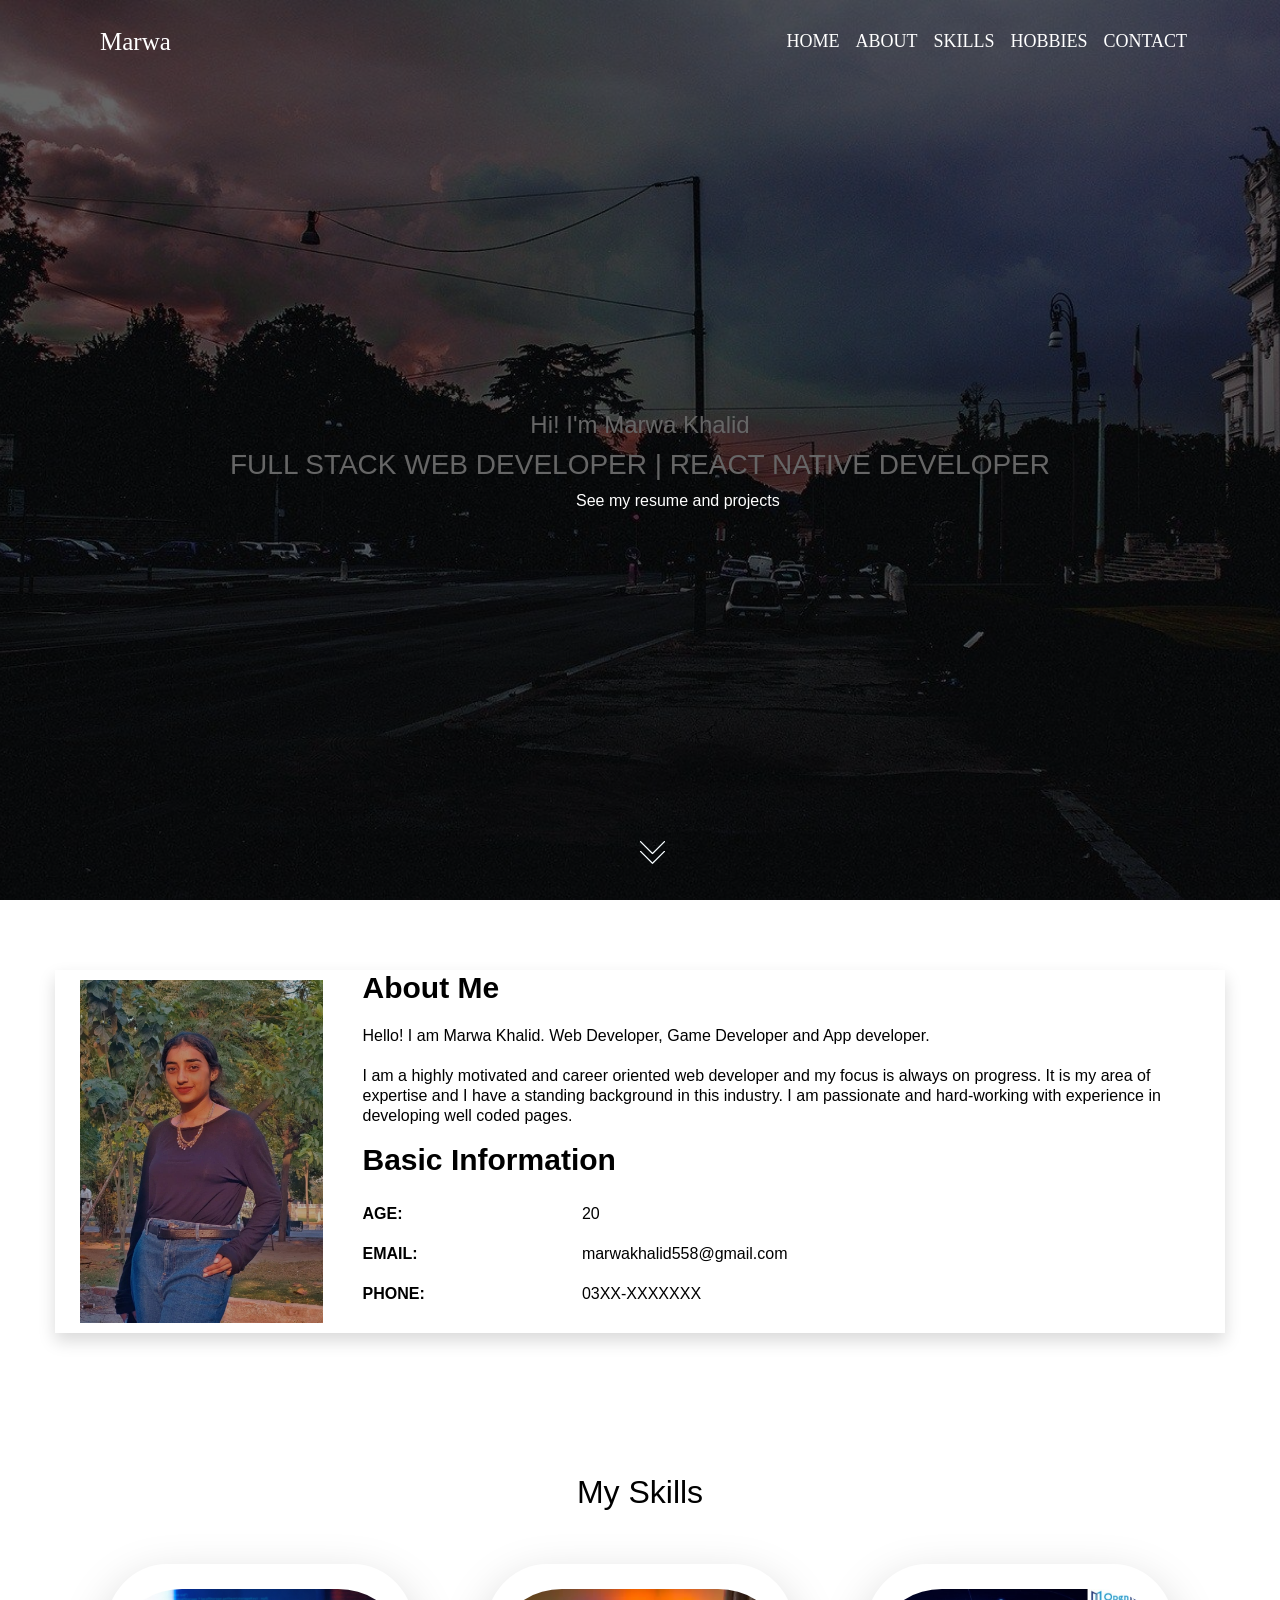
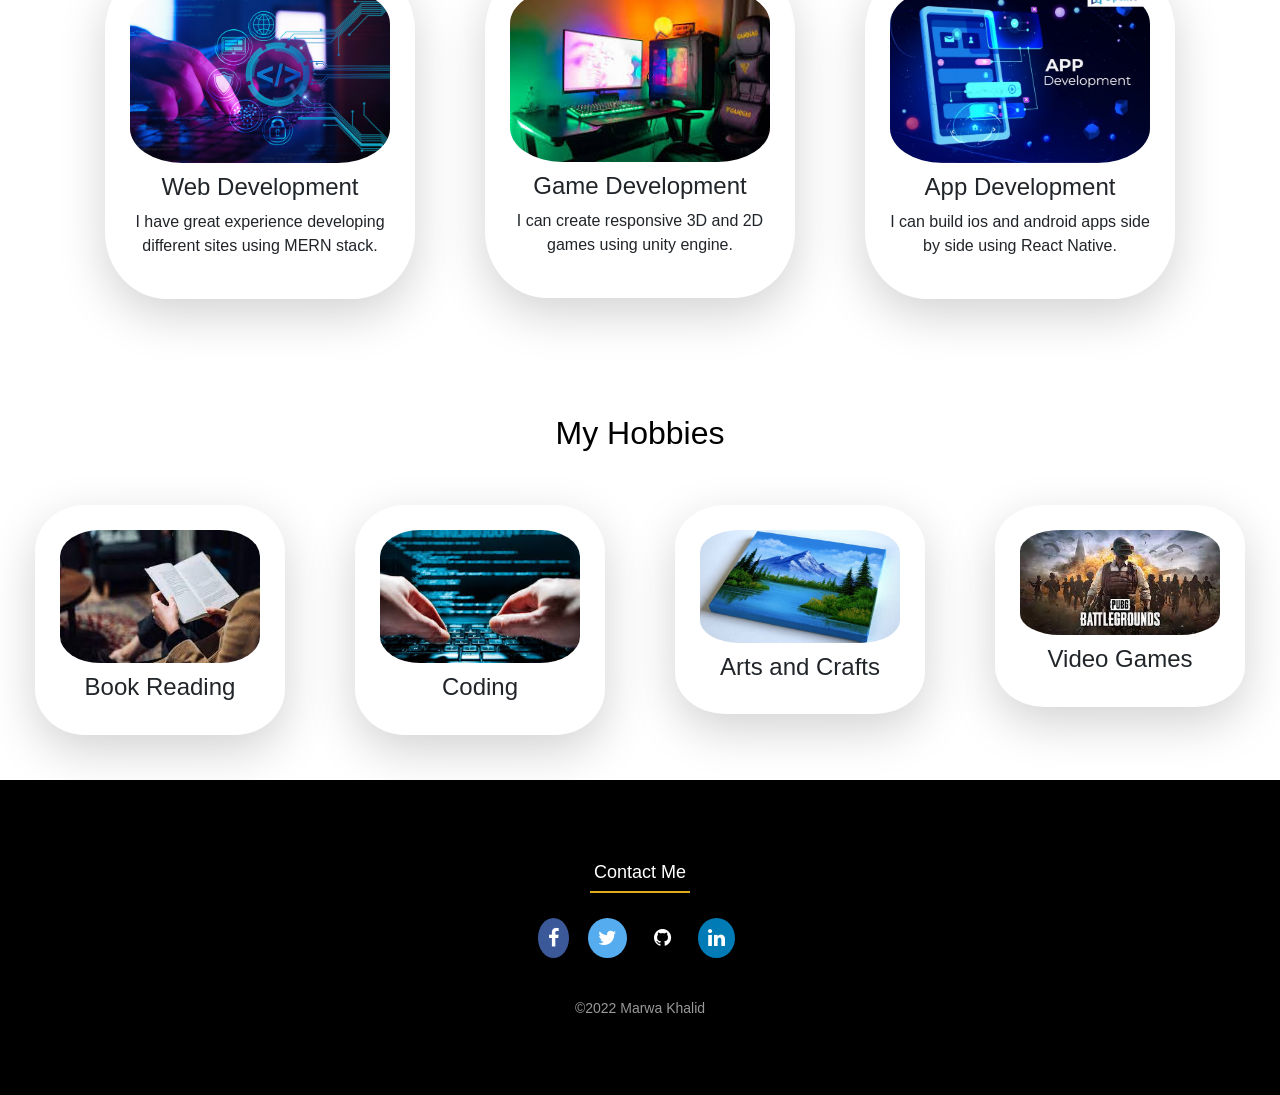
<file: Level1-Task1/index.html>
<!doctype html>
<html lang="en">
    <head>
        <title>Marwa Khalid</title>
        <script src="./resume.js"></script>
        <link rel="stylesheet" href="./resume.css">
        <link rel="stylesheet" type="text/css" href="https://cdnjs.cloudflare.com/ajax/libs/font-awesome/4.7.0/css/font-awesome.min.css">
        <link href="https://fonts.googleapis.com/css2?family=Merienda&display=swap" rel="stylesheet">
        <link href="https://fonts.googleapis.com/css2?family=Poppins:wght@400;700&display=swap" rel="stylesheet">
        <!--jquery Tags -->
        <script src="https://cdn.jsdelivr.net/npm/jquery@3.6.0/dist/jquery.slim.min.js"></script>
        <script src="https://cdn.jsdelivr.net/npm/popper.js@1.16.1/dist/umd/popper.min.js"></script>
        <script src="https://cdn.jsdelivr.net/npm/bootstrap@4.6.1/dist/js/bootstrap.bundle.min.js"></script>
        
        <!-- Required meta tags -->
        <meta charset="utf-8">
        <meta name="viewport" content="width=device-width,initial-scale=1.0">
        <!-- Bootstrap CSS -->
        <link rel="stylesheet" href="https://stackpath.bootstrapcdn.com/bootstrap/4.3.1/css/bootstrap.min.css" integrity="sha384-ggOyR0iXCbMQv3Xipma34MD+dH/1fQ784/j6cY/iJTQUOhcWr7x9JvoRxT2MZw1T" crossorigin="anonymous">
    </head>
    <body>
  
        <nav id="navbar" class="navbar navbar-expand-lg navbar-light fixed-top">
            <div class="container">
                <a class="navbar-brand" href="./index.html">Marwa</a>
                <button class="navbar-toggler" type="button" data-toggle="collapse" data-target="#myMenu"><span class="navbar-toggler-icon"></span></button>
                <div class="navbar-collapse collapse show" id="myMenu">
                    <ul class="navbar-nav ml-auto">
                        <li class="nav-item active">
                            <a class="nav-link" href="#home">Home</a>
                        </li>
                        <li class="nav-item">
                            <a class="nav-link" href="#about">About</a>
                        </li>
                        <li class="nav-item">
                            <a class="nav-link" href="#skills">Skills</a>
                        </li>
                        <li class="nav-item">
                            <a class="nav-link" href="#hobbies">Hobbies</a>
                        </li>
                        <li class="nav-item">
                            <a class="nav-link" href="#footer">Contact</a>
                        </li>
                    </ul>
                </div>
            </div>
        </nav>
        <div id="home" class="home-section">
            <div class="row">
                <div class="home-content">
                    <h4>Hi! I'm Marwa Khalid</h4>
                    <h3>Full Stack Web developer | React Native Developer</h1>
                    <a target="_blank" download="" id="link" href="./resume.pdf">See my resume and projects</a>
                </div>
            </div>
            <a href="#" class="scroll-down">
                <img src="./arrow.svg" alt="scroll down icon">
            </a>
        </div>
        <div id="about" class="about-section">
            <div class="row shadow" >
                <!-- changed -->
                <div id="image" class="col-sm-3"> 
                    <img src="Marwa.jpeg" alt="My picture">
                </div>
                <!-- changed -->
                <div id="content" class="col-sm-9 col-xs-12">
                    <div class="title">
                        <h1>About Me</h1>
                    </div> 
                    <p>
                    </br>Hello! I am Marwa Khalid. Web Developer, Game Developer and App developer. </br></br> I am a highly motivated and career oriented web developer and my focus is always on progress. It is my area of expertise and I have a standing background in this industry. I am passionate and hard-working with experience in developing well coded pages.</p> 
                    <div class="title">
                        <h1>Basic Information</h1>
                    </div> 
                    </br>
                    <div class="row">
                        <div class="col-sm-3"><strong class="text-uppercase">Age:</strong></div>
                        <div class="col-sm-9">20</div>
                    </div>
                    <div class="row mt-3">
                        <div class="col-sm-3"><strong class="text-uppercase">Email:</strong></div>
                        <div class="col-sm-9" >marwakhalid558@gmail.com</div>
                    </div>
                    <div class="row mt-3">
                        <div class="col-sm-3"><strong class="text-uppercase">Phone:</strong></div>
                        <div class="col-sm-9">03XX-XXXXXXX</div>
                    </div>
                </div>
            </div>
        </div>
        <div id="skills" class="skills-section">
            <div class="row">
                <div class="title">
                    <h2>My Skills</h2>
                </div>
            </div>
            <div class="row">
                <div class="col-sm-4">
                    <div class="item shadow-lg">
                        <div class="image">
                            <img src="./webb.jpg" alt="">
                        </div>
                        <h4>Web Development</h4>
                        <p>I have great experience developing different sites using MERN stack. </p>                    
                    </div>
                </div>
                <div class="col-sm-4">
                    <div class="item shadow-lg">
                        <div class="image">
                            <img src="./game.jpg" alt="">
                        </div>
                        <h4>Game Development</h4>
                        <p>I can create responsive 3D and 2D games using unity engine. </p>                    
                    </div>
                </div>
                <div class="col-sm-4">
                    <div class="item shadow-lg">
                        <div class="image">
                            <img src="./app.png" alt="">
                        </div>
                        <h4>App Development</h4>
                        <p>I can build ios and android apps side by side using React Native. </p>                    
                    </div>
                </div>
            </div>
        </div>

        <div id="hobbies" class="hobbies-section">
            <div class="row">
                <div class="title">
                    <h2>My Hobbies</h2>
                </div>
            </div>
            <div class="row">
                <div class="col-sm-3">
                    <div class="item shadow-lg">
                        <div class="image">
                            <img src="./book.jpg" alt="">
                        </div>
                        <h4>Book Reading</h4>                   
                    </div>
                </div>
                <div class="col-sm-3">
                    <div class="item shadow-lg">
                        <div class="image">
                            <img src="./coding.jpg" alt="">
                        </div>
                        <h4>Coding</h4>              
                    </div>
                </div>
                <div class="col-sm-3">
                    <div class="item shadow-lg">
                        <div class="image">
                            <img src="./arts.jpg" alt="">
                        </div>
                        <h4>Arts and Crafts</h4>                 
                    </div>
                </div>
                <div class="col-sm-3">
                    <div class="item shadow-lg">
                        <div class="image">
                            <img src="./pubg.jpeg" alt="">
                        </div>
                        <h4>Video Games</h4>                 
                    </div>
                </div>
            </div>
        </div>


        <footer id="footer" class="footer">
            <div class="container">
                 <div class="social">
                        <h4></br>Contact Me</h4>
                        <div class="social-links">
                            <a target="_blank" href="https://web.facebook.com/marwa.khalid.12720/"><i class="fa fa-facebook"></i></a>
                            <a target="_blank" href="https://twitter.com/__marwakhalid"><i class="fa fa-twitter"></i></a>
                            <a target="_blank" href="https://github.com/marwa-khalid"><i class="fa fa-github"></i></a>
                            <a target="_blank" href="https://www.linkedin.com/in/marwa-khalid-887804198/"><i class="fa fa-linkedin"></i></a>
                        </div>
                    </div>
                </div>
                <div class="footerbottom">
                 <p>&copy;2022 Marwa Khalid</p>
             </div>
            </div>
       </footer>
    </body>
</html>
</file>
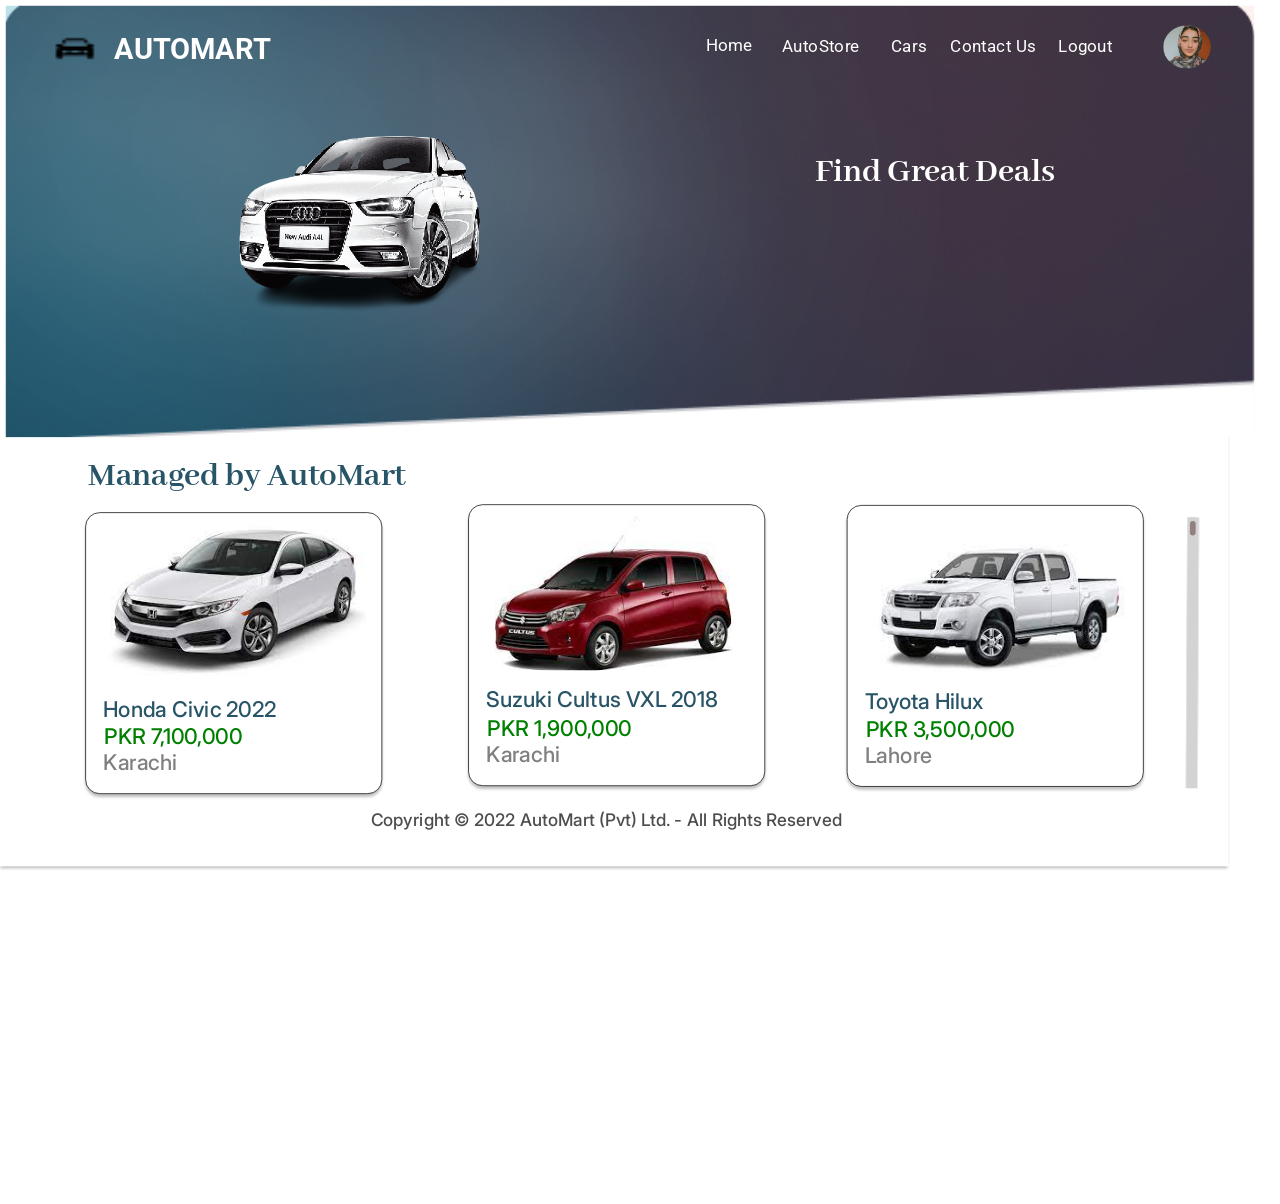
<file: Level1-Task2/index.html>
<!DOCTYPE html>
<html>
  <head>
    <meta charset="utf-8" />
    <meta name="viewport" content="initial-scale=1, width=device-width" />

    <link rel="stylesheet" href="./global.css" />
    <link rel="stylesheet" href="./index.css" />
    <link
      rel="stylesheet"
      href="https://fonts.googleapis.com/css2?family=Abhaya Libre:wght@700&display=swap"
    />
    <link
      rel="stylesheet"
      href="https://fonts.googleapis.com/css2?family=Roboto:wght@400;700&display=swap"
    />
    <link
      rel="stylesheet"
      href="https://fonts.googleapis.com/css2?family=Inter:wght@500&display=swap"
    />
  </head>
  <body>
    <div class="homepage">
      <img class="homepage-child" alt="" src="./back.PNG" />

      <div class="find-great-cars-wrapper">
        <b class="find-great-cars">Find Great Deals</b>
      </div>
      <div class="rectangle-parent">
        <div class="group-child"></div>
        <div class="group-item"></div>
        <div class="group-inner"></div>
        <div class="rectangle-div"></div>
        <div class="group-child1"></div>
        <div class="group-child2"></div>
        <div class="group-child3"></div>
        <div class="group-child4"></div>
        <div class="group-child5"></div>
        <div class="group-child6"></div>
        <div class="group-child7"></div>
        <div class="group-child8"></div>
      </div>
      <div class="car-1-wrapper">
        <img class="car-1-icon" alt="" src="./car.png" />
      </div>
      <div class="navbar">
        <div class="home-wrapper">
          <div class="home">Home</div>
        </div>
        <div class="autostore-wrapper" id="groupContainer4">
          <div class="autostore">AutoStore</div>
        </div>
        <div class="cars-wrapper">
          <div class="cars">Cars</div>
        </div>
        <div class="contact-us-wrapper">
          <div class="contact-us">Contact Us</div>
        </div>
        <div class="logout-wrapper" id="groupContainer7">
          <div class="contact-us">Logout</div>
        </div>
        <div class="vector-parent">
          <img class="vector-icon" alt="" src="./logo.png" />

          <div class="frame-wrapper">
            <div class="frame-child"></div>
          </div>
          <b class="automart">AUTOMART</b>
        </div>
        <img
          class="ellipse-icon"
          alt=""
          src="./avatar.jpeg"
          id="ellipseImage"
        />
      </div>
      <div class="rectangle-group">
        <div class="group-child9"></div>
        <div class="car-name">Honda Civic 2022</div>
        <div class="city">Karachi</div>
        <div class="price">PKR 7,100,000</div>
        <img class="rectangle-icon" alt="" src="./civic.jpeg" />
      </div>
      <div class="rectangle-container">
        <div class="group-child9"></div>
        <div class="car-name">Toyota Hilux</div>
        <div class="city">Lahore</div>
        <div class="price">PKR 3,500,000</div>
        <img class="rectangle-icon" alt="" src="./hilux.jpeg" />
      </div>
      <div class="group-div">
        <div class="group-child9"></div>
        <div class="car-name2">Suzuki Cultus VXL 2018</div>
        <div class="city">Karachi</div>
        <div class="price">PKR 1,900,000</div>
        <img class="group-child13" alt="" src="./cultus.jpeg" />
      </div>
      <b class="managed-by-automart">Managed by AutoMart</b>
      <div class="footer">
        Copyright © 2022 AutoMart (Pvt) Ltd. - All Rights Reserved
      </div>
      <div class="scrollbar">
        <div class="thumb-parent">
          <div class="thumb">
            <div class="vspacer">
              <p class="blank-line">&nbsp;</p>
            </div>
          </div>
          <div class="thumb1">
            <div class="vspacer">
              <p class="blank-line">&nbsp;</p>
              <p class="blank-line">&nbsp;</p>
              <p class="blank-line">&nbsp;</p>
              <p class="blank-line">&nbsp;</p>
            </div>
          </div>
        </div>
      </div>
    </div>

    
  </body>
</html>
</file>
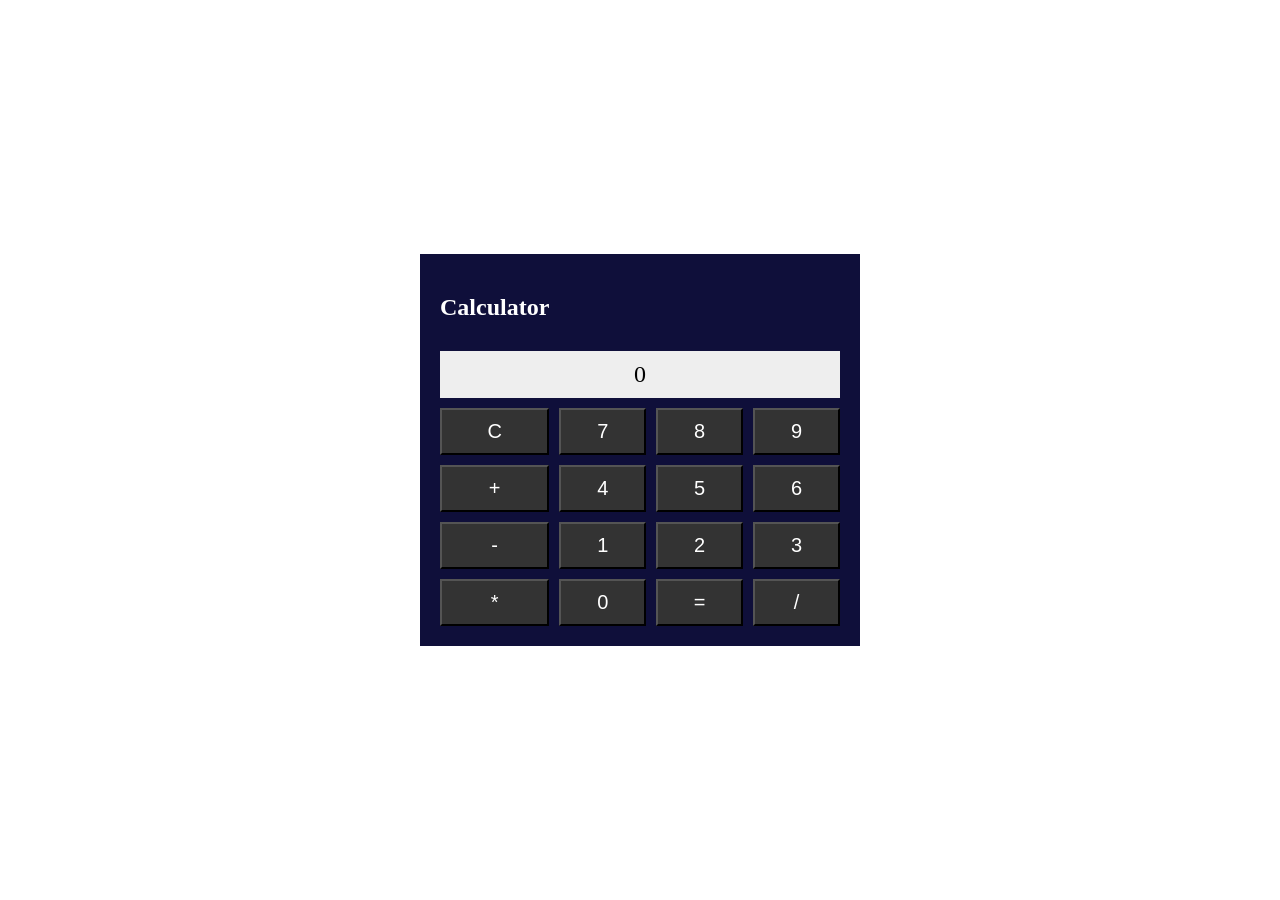
<file: Level1-Task3/index.html>
<!DOCTYPE html>
<html>
<head>
    <link rel="stylesheet" type="text/css" href="styles.css">
</head>
<body>

    <div class="calculator">
      <h2 style="color: white;text-align: center;" >Calculator</h2>
        <div class="display" id="display">0</div>
        <button class="button" onclick="clearDisplay()">C</button>
        <button class="button" onclick="appendToDisplay('7')">7</button>
        <button class="button" onclick="appendToDisplay('8')">8</button>
        <button class="button" onclick="appendToDisplay('9')">9</button>
        <button class="button" onclick="appendToDisplay('+')">+</button>
        <button class="button" onclick="appendToDisplay('4')">4</button>
        <button class="button" onclick="appendToDisplay('5')">5</button>
        <button class="button" onclick="appendToDisplay('6')">6</button>
        <button class="button" onclick="appendToDisplay('-')">-</button>
        <button class="button" onclick="appendToDisplay('1')">1</button>
        <button class="button" onclick="appendToDisplay('2')">2</button>
        <button class="button" onclick="appendToDisplay('3')">3</button>
        <button class="button" onclick="appendToDisplay('*')">*</button>
        <button class="button" onclick="appendToDisplay('0')">0</button>
        <button class="button" onclick="calculateResult()">=</button>
        <button class="button" onclick="appendToDisplay('/')">/</button>
    </div>
    <script src="script.js"></script>
</body>
</html>
</file>
<file: Level1-Task1/resume.css>
html, body{
    box-sizing: border-box !important;
    margin: 0 !important;
    padding: 0 !important;
}

*{
    scroll-behavior: smooth !important;
}

.home-section{
    min-height: 100vh;
    width: 100%;
    background-image: url('./backk.jpg');
    background-size: cover;
    background-position: center;
}

.home-section:before{
    content: "";
    position: absolute;
    top: 0;
    left: 0;
    right: 0;
    bottom:0;
    background-color: #000000;
    opacity: 0.6;
}

.home-section .scroll-down img{
    width: 25px;
    display: block;
}
.home-section .scroll-down{
    position: absolute;
    width: 30px;
    left: 50%;
    height: 30px;
    bottom: 30px;
    animation: scrollDown 2s ease infinite;
}
@keyframes scrollDown {
    0%,20%,50%,80%,100%{
        transform: translateY(0);
    }
    40%{
        transform: translateY(-30px);
    }
    
}

.navbar *{
    color: white !important ;
}

.navbar *:hover{
    color: goldenrod !important;
}
.navbar-nav a{
    font-family: cursive;
	font-size: 18px;
	text-transform: uppercase;
    transition: all 0.5s ease;
}
.navbar-light .navbar-brand {
	padding: 15px;
    font-size: 25px;
    font-weight: 500;
    transition: all 0.5s ease;
    font-family: cursive;
}

.navbar-nav {
	text-align: center;
}
.nav-link {
	padding: .2rem 1rem;
}

.navbar-toggler {
	padding: 1px 5px;
	font-size: 18px;
	line-height: 0.3;
    background: white !important;
}

.bgColor{
    background-color: black !important;
    transition: all 0.5s ease;
}

.home-section .row{
    height: 100vh;
    margin: 0 !important;
    text-align: center;
    justify-content: center;
    align-items: center;
    color: white;
    font-weight: 500;
    border-radius: 20%;
}

.home-section .row h3{
    text-transform: uppercase;
}
.home-section a{
    position: absolute;
    left: 45%;
    color: white;
}

.home-section a:hover{
    color: goldenrod;
}
.about-section{
    background-color: rgba(255, 255, 255, 0.774);
    padding: 70px;
}

.about-section img{
    width: 100%;
    padding: 10px;
}

#content{
    color: black;
    font-weight: 500;
}

.about-section .title{
    max-width: 100%;
}

.about-section .title h1{
    font-size: 30px;
    color: #000000;
    font-weight: 700;
    position: relative;
    margin: 0;
}

.about-section p{
    font-size: 16px;
    line-height: 20px;
}

.skills-section{
    padding: 70px;
}
.skills-section .row{
    margin: 0 !important;
    text-align: center;
    margin-bottom: 25px !important;
}

.skills-section img{
    width: 100%;
    border-radius: 20%;
    transition: all 0.5s ease;
}

.skills-section img:hover{
    -ms-transform: scale(1.5);
    -webkit-transform: scale(1.5); 
    transform: scale(1.5); 
}

.skills-section .title{
    font-size: 30px;
    color: #000000;
    font-weight: 700;
    text-align: center;
    width: 100%;
    position: relative;
}

.skills-section .item{
    padding: 25px;
    border-radius: 20%;
    margin: 20px;
}

.skills-section .item h4{
    margin-top: 10px;
}

.hobbiess-section{
    padding: 70px;
}

.hobbies-section .row{
    margin: 0 !important;
    text-align: center;
    margin-bottom: 25px !important;
}

.hobbies-section img{
    width: 100%;
    border-radius: 20%;
    transition: all 0.5s ease;
}

.hobbies-section img:hover{
    -ms-transform: scale(1.5);
    -webkit-transform: scale(1.5); 
    transform: scale(1.5); 
}

.hobbies-section .title{
    font-size: 30px;
    color: #000000;
    font-weight: 700;
    text-align: center;
    width: 100%;
    position: relative;
}

.hobbies-section .item{
    padding: 25px;
    border-radius: 20%;
    margin: 20px;

}

.hobbies-section .item h4{
    margin-top: 10px;
}

.footer{
    padding: 60px;
    background-color: black;
}

.social{
    text-align: center;
    margin-left: auto;
    margin-right: auto;
    width: 15em;
}
.social h4{
	font-size: 18px;
	color: rgb(255, 255, 255);
	text-transform: capitalize;
	margin-bottom: 35px;
	font-weight: 500;
	position: relative;
}
.social h4::before{
	content: '';
	position: absolute;
	left:70px;
	bottom: -10px;
	background-color: #e0ac1c;
	height: 2px;
	box-sizing: border-box;
	width: 100px;
}

.social .social-links a{
	display: inline-block;
	height: 40px;
	width: 40px;
	margin:0 10px 10px 0;
	text-align: center;
	color: #ffffff;
    font-size: 20px;
    border-radius: 70%;
}
.fa{
    padding: 10px;
    border-radius: 70%;
}
.fa:hover{
	color: grey;
}

.footerbottom{
    text-align:center;
    color: #999;
    padding-top:30px;
    margin-left: auto;
    margin-right: auto;
    font-size: 14px;
}

.fa-facebook {
    background: #3B5998;
    color: white;
}
  
.fa-twitter {
    background: #55ACEE;
    color: white;
}
  
.fa-linkedin {
    background: #007bb5;
    color: white;
}
.fa-instagram {
    background: #f09433; 
    background: -moz-linear-gradient(45deg, #f09433 0%, #e6683c 25%, #dc2743 50%, #cc2366 75%, #bc1888 100%); 
    background: -webkit-linear-gradient(45deg, #f09433 0%,#e6683c 25%,#dc2743 50%,#cc2366 75%,#bc1888 100%); 
    background: linear-gradient(45deg, #f09433 0%,#e6683c 25%,#dc2743 50%,#cc2366 75%,#bc1888 100%); 
    filter: progid:DXImageTransform.Microsoft.gradient( startColorstr='#f09433', endColorstr='#bc1888',GradientType=1 );
}

@media screen and (max-width: 768px){
    body{
        font-size: 1em;
    }
}
</file>
<file: Level1-Task2/global.css>
html, body {
    width: 100%;
    height: 100%;
    margin: 0;
    padding: 0;
    transform: scale(0.85);
    transform-origin: top left;
  }
  
:root {
  --font-roboto: Roboto;
  --font-inter: Inter;
  --font-abhaya-libre: "Abhaya Libre";

  --font-size-9xs: 4px;
  --font-size-5xl: 24px;
  --font-size-29xl: 48px;
  --font-size-11xl: 30px;

  --color-white: #fff;
  --color-gray-100: #fafafa;
  --color-gray-200: #808080;
  --color-lightgray: #d3d3d3;
  --color-black: #000;
  --color-darkslategray: #285467;
  --color-green: #008000;
  --color-silver: #c1c1c1;

  --br-9xs: 4px;
  --br-base: 16px;
  --br-xl: 20px;
}
</file>
<file: Level1-Task2/index.css>
.homepage-child,
.homepage-item {
  position: absolute;
  top: 0;
  left: 0;
  width: 1728px;
  height: 597px;
}
.homepage-item {
  top: 517px;
  height: 600px;
}
.find-great-cars,
.find-great-cars-wrapper {
  position: absolute;
  width: 397px;
  height: 20.42px;
}
.find-great-cars {
  top: 0;
  left: 0;
  line-height: 20px;
  display: flex;
  align-items: center;
  justify-content: center;
}
.find-great-cars-wrapper {
  top: 221px;
  left: 1087px;
  text-align: center;
  font-size: var(--font-size-29xl);
  color: var(--color-white);
  font-family: var(--font-abhaya-libre);
}
.group-child,
.group-inner,
.group-item {
  position: absolute;
  top: 145.01px;
  left: 878.51px;
  background-color: var(--color-white);
  width: 71px;
  height: 71px;
  transform: rotate(30deg);
  transform-origin: 0 0;
}
.group-inner,
.group-item {
  top: 315px;
  left: 990.5px;
}
.group-inner {
  top: 444px;
  left: 788.5px;
}
.group-child1,
.group-child2,
.group-child3,
.group-child4,
.group-child5,
.group-child6,
.group-child7,
.group-child8,
.rectangle-div {
  position: absolute;
  top: 267px;
  left: 763.5px;
  background-color: var(--color-white);
  width: 71px;
  height: 71px;
  transform: rotate(30deg);
  transform-origin: 0 0;
}
.group-child1,
.group-child2,
.group-child3,
.group-child4,
.group-child5,
.group-child6,
.group-child7,
.group-child8 {
  top: 93px;
  left: 626.5px;
}
.group-child2,
.group-child3,
.group-child4,
.group-child5,
.group-child6,
.group-child7,
.group-child8 {
  top: 351px;
  left: 536.5px;
}
.group-child3,
.group-child4,
.group-child5,
.group-child6,
.group-child7,
.group-child8 {
  top: 52.01px;
  left: 377.51px;
}
.group-child4,
.group-child5,
.group-child6,
.group-child7,
.group-child8 {
  top: 222px;
  left: 489.5px;
}
.group-child5,
.group-child6,
.group-child7,
.group-child8 {
  top: 351px;
  left: 287.5px;
}
.group-child6,
.group-child7,
.group-child8 {
  top: 174px;
  left: 262.5px;
}
.group-child7,
.group-child8 {
  top: 0;
  left: 125.5px;
}
.group-child8 {
  top: 258px;
  left: 35.5px;
}
.rectangle-parent {
  position: absolute;
  top: -72px;
  left: -167px;
  filter: blur(250px);
  width: 1051.99px;
  height: 540.99px;
}
.car-1-icon,
.car-1-wrapper {
  position: absolute;
  width: 510px;
  height: 406px;
}
.car-1-icon {
  top: 0;
  left: 0;
  object-fit: fill;
}
.car-1-wrapper {
  top: 90px;
  left: 235px;
}
.home,
.home-wrapper {
  position: absolute;
  width: 69.06px;
  height: 24.92px;
}
.home {
  top: 0;
  left: 0;
  display: flex;
  align-items: center;
}
.home-wrapper {
  top: 26px;
  left: 907px;
}
.autostore,
.autostore-wrapper {
  position: absolute;
  width: 113.69px;
  height: 24.92px;
}
.autostore {
  top: 0;
  left: 0;
  display: flex;
  align-items: center;
}
.autostore-wrapper {
  top: 27px;
  left: 1012px;
  cursor: pointer;
}
.cars,
.cars-wrapper,
.contact-us {
  position: absolute;
  width: 53.13px;
  height: 24.92px;
}
.cars {
  top: 0;
  left: 0;
  display: flex;
  align-items: center;
}
.cars-wrapper,
.contact-us {
  top: 27px;
  left: 1163px;
}
.contact-us {
  top: 0;
  left: 0;
  display: flex;
  align-items: center;
  width: 125.38px;
}
.contact-us-wrapper,
.logout-wrapper {
  position: absolute;
  top: 27px;
  left: 1245px;
  width: 125.38px;
  height: 24.92px;
}
.logout-wrapper {
  left: 1395px;
  cursor: pointer;
}
.vector-icon {
  position: absolute;
  height: 52.02%;
  width: 21.63%;
  top: 21.06%;
  right: 78.69%;
  bottom: 26.92%;
  left: -0.32%;
  max-width: 100%;
  max-height: 100%;
}
.frame-child,
.frame-wrapper {
  position: absolute;
  top: -12px;
  left: 0;
  width: 100px;
  height: 100px;
}
.frame-wrapper {
  top: 0;
  left: 93.55px;
  width: 106.25px;
  height: 89px;
}
.automart {
  position: absolute;
  top: 22.8px;
  left: 88.23px;
  display: flex;
  align-items: center;
  width: 230.57px;
  height: 41.83px;
}
.vector-parent {
  position: absolute;
  height: 100%;
  width: 19.9%;
  top: 0;
  right: 80.1%;
  bottom: 0;
  left: 0;
  font-size: 40px;
}
.ellipse-icon {
  position: absolute;
  height: 67.42%;
  width: 4.12%;
  top: 11.24%;
  right: -0.25%;
  bottom: 21.35%;
  left: 96.13%;
  border-radius: 50%;
  max-width: 100%;
  max-height: 100%;
  object-fit: cover;
  cursor: pointer;
}
.navbar {
  position: absolute;
  top: 17px;
  left: 62px;
  width: 1602px;
  height: 89px;
  font-size: var(--font-size-5xl);
  color: var(--color-white);
  font-family: var(--font-roboto);
}
.group-child9 {
  position: absolute;
  top: 0;
  left: 0;
  border-radius: var(--br-xl);
  background-color: var(--color-white);
  box-shadow: 0 4px 4px rgba(0, 0, 0, 0.25);
  border: 1px solid var(--color-black);
  box-sizing: border-box;
  width: 411px;
  height: 390px;
}
.car-name,
.city,
.price {
  position: absolute;
  top: 254px;
  left: 25px;
  font-weight: 500;
}
.city,
.price {
  top: 328px;
  color: var(--color-gray-200);
}
.price {
  top: 292px;
  left: 26px;
  color: var(--color-green);
}
.rectangle-icon {
  position: absolute;
  top: 17px;
  left: 25px;
  border-radius: var(--br-base);
  width: 364px;
  height: 213px;
  object-fit: cover;
}
.rectangle-container,
.rectangle-group {
  position: absolute;
  top: 701px;
  left: 110px;
  width: 411px;
  height: 390px;
}
.rectangle-container {
  top: 691px;
  left: 1164px;
}
.car-name2 {
  position: absolute;
  top: 252px;
  left: 25px;
  font-weight: 500;
}
.group-child13 {
  position: absolute;
  top: 17px;
  left: 37px;
  border-radius: var(--br-base);
  width: 329px;
  height: 213px;
  object-fit: cover;
}
.group-div {
  position: absolute;
  top: 690px;
  left: 640px;
  width: 411px;
  height: 390px;
}
.footer,
.managed-by-automart {
  position: absolute;
  text-align: center;
}
.managed-by-automart {
  top: 635px;
  left: 61px;
  font-size: var(--font-size-29xl);
  line-height: 20px;
  display: flex;
  font-family: var(--font-abhaya-libre);
  align-items: center;
  justify-content: center;
  width: 546px;
  height: 32px;
}
.footer {
  height: 7.09%;
  width: 41.86%;
  top: 93.99%;
  left: 28.44%;
  font-size: var(--font-size-5xl);
  font-weight: 500;
  color: rgba(0, 0, 0, 0.7);
  display: inline-block;
}
.blank-line {
  margin: 0;
}
.vspacer {
  position: relative;
  display: inline-block;
  width: 13px;
}
.thumb {
  background-color: var(--color-lightgray);
  width: 8px;
}
.thumb,
.thumb-parent,
.thumb1 {
  display: flex;
  flex-direction: column;
  align-items: flex-start;
  justify-content: flex-start;
}
.thumb1 {
  border-radius: var(--br-9xs);
  background-color: #938181;
  width: 8px;
}
.thumb-parent {
  position: absolute;
  top: 0;
  left: 4px;
}
.scrollbar {
  position: absolute;
  top: 708px;
  left: 1635.02px;
  background-color: var(--color-lightgray);
  box-shadow: 1px 0 0#e8e8e8 inset, -1px 0 0#f0f0f0 inset;
  width: 17.43px;
  height: 375.13px;
  transform: rotate(0.31deg);
  transform-origin: 0 0;
  font-size: var(--font-size-9xs);
  color: var(--color-black);
  font-family: var(--font-roboto);
}
.homepage {
  position: relative;
  background-color: var(--color-white);
  box-shadow: 0 4px 4px rgba(0, 0, 0, 0.25);
  border: 8px solid rgba(255, 255, 255, 0.4);
  box-sizing: border-box;
  width: 1700px;
  height: 1199px;
  text-align: left;
  font-size: var(--font-size-11xl);
  color: var(--color-darkslategray);
  font-family: var(--font-inter);
}
</file>
<file: Level1-Task3/styles.css>
body {
  display: flex;
  justify-content: center;
  align-items: center;
  height: 100vh;
  margin: 0;
}
.calculator {
  display: grid;
  grid-template-columns: repeat(4, 1fr);
  grid-gap: 10px;
  width: 400px;
  text-align: center;
  background-color: #0f0f3a; /* Set the background color you prefer */
  padding: 20px; /* Add some padding for spacing */
}

.display {
  grid-column: span 4;
  background-color: #eee;
  font-size: 24px;
  padding: 10px;
}

.button {
  background-color: #333;
  color: white;
  font-size: 20px;
  padding: 10px;
  cursor: pointer;
}
</file>
